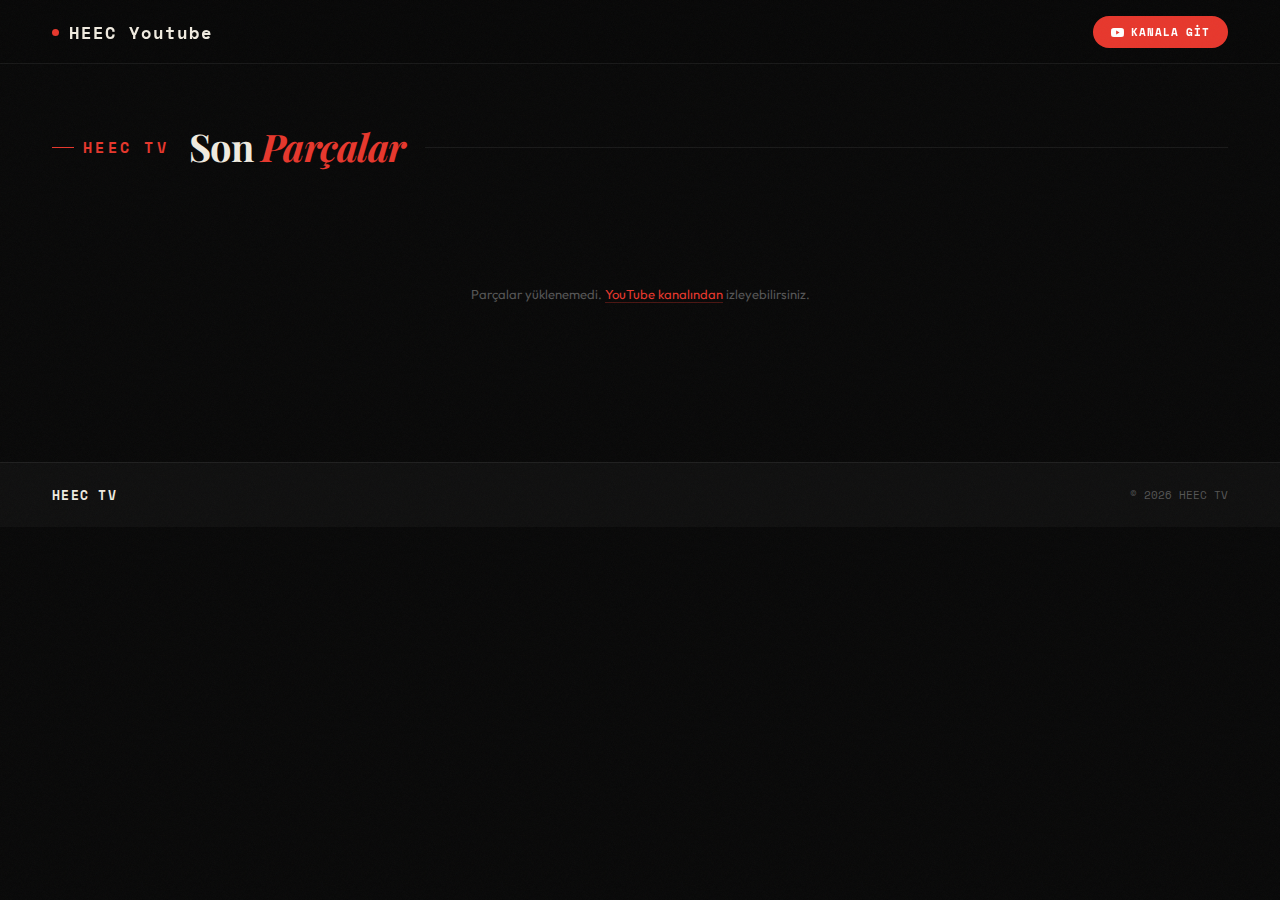
<file: music/index.html>
<!DOCTYPE html>
<html lang="tr">
<head>
  <meta charset="UTF-8">
  <meta name="viewport" content="width=device-width, initial-scale=1.0">
  <title>HEEC — Music</title>
  <link rel="preconnect" href="https://fonts.googleapis.com">
  <link rel="preconnect" href="https://fonts.gstatic.com" crossorigin>
  <link href="https://fonts.googleapis.com/css2?family=Playfair+Display:ital,wght@0,700;0,900;1,700&family=Outfit:wght@300;400;600;700&family=Space+Mono:wght@400;700&display=swap" rel="stylesheet">
  <link type="image/x-icon" rel="shortcut icon" href="img/favicon.png" />
  <style>
    :root {
      --bg:     #080808;
      --bg2:    #0f0f0f;
      --border: rgba(255,255,255,0.07);
      --text:   #f0ebe0;
      --muted:  #555;
      --red:    #e7372c;
      --gold:   #c9a96e;
    }
    *, *::before, *::after { box-sizing: border-box; margin: 0; padding: 0; }
    html { scroll-behavior: smooth; }

    body {
      background: var(--bg); color: var(--text);
      font-family: 'Outfit', sans-serif;
      min-height: 100vh; overflow-x: hidden;
    }

    /* grain */
    body::after {
      content: ''; position: fixed; inset: 0; pointer-events: none; z-index: 9999; opacity: 0.035;
      background-image: url("data:image/svg+xml,%3Csvg viewBox='0 0 512 512' xmlns='http://www.w3.org/2000/svg'%3E%3Cfilter id='n'%3E%3CfeTurbulence type='fractalNoise' baseFrequency='0.9' numOctaves='4' stitchTiles='stitch'/%3E%3C/filter%3E%3Crect width='100%25' height='100%25' filter='url(%23n)'/%3E%3C/svg%3E");
      background-size: 180px 180px;
    }

    /* ── HEADER ── */
    .site-header {
      position: sticky; top: 0; z-index: 100;
      height: 64px;
      background: rgba(8,8,8,0.9); backdrop-filter: blur(18px);
      border-bottom: 1px solid var(--border);
    }
    .header-inner {
      max-width: 1400px; margin: 0 auto;
      padding: 0 52px; height: 64px;
      display: flex; align-items: center; justify-content: space-between;
    }
    .logo {
      font-family: 'Space Mono', monospace; font-size: 17px; font-weight: 700;
      letter-spacing: 0.12em; color: var(--text); text-decoration: none;
      display: flex; align-items: center; gap: 10px;
    }
    .logo-dot {
      width: 7px; height: 7px; border-radius: 50%; background: var(--red);
      animation: blink 2.2s ease-in-out infinite;
    }
    @keyframes blink { 0%,100%{opacity:1} 50%{opacity:0.2} }

    .yt-btn {
      display: flex; align-items: center; gap: 7px;
      font-family: 'Space Mono', monospace;
      font-size: 11px; font-weight: 700; letter-spacing: 0.08em; text-transform: uppercase;
      color: #fff; background: var(--red); border-radius: 30px;
      padding: 8px 18px; text-decoration: none;
      transition: background 0.2s, transform 0.2s;
    }
    .yt-btn:hover { background: #be2a20; transform: translateY(-1px); }

    /* ── MAIN ── */
    main { max-width: 1400px; margin: 0 auto; padding: 64px 52px 100px; }

    /* section heading */
    .sec-head {
      display: flex; align-items: center; gap: 20px; margin-bottom: 60px;
    }
    .sec-eyebrow {
      font-family: 'Space Mono', monospace; font-size: 15px; font-weight: 700;
      letter-spacing: 0.22em; text-transform: uppercase; color: var(--red);
      display: flex; align-items: center; gap: 9px; white-space: nowrap;
    }
    .sec-eyebrow::before { content: ''; width: 22px; height: 1px; background: var(--red); }
    .sec-title {
      font-family: 'Playfair Display', serif; font-size: 38px; font-weight: 700;
      letter-spacing: -0.02em; line-height: 1;
    }
    .sec-title em { font-style: italic; color: var(--red); }
    .sec-line { flex: 1; height: 1px; background: var(--border); }

    /* ── VINYL GRID ── */
    .vinyl-grid {
      display: grid;
      grid-template-columns: repeat(4, 1fr);
      gap: 48px 32px;
    }

    /* Each video is rendered as a vinyl record */
    .vinyl-card {
      display: flex; flex-direction: column; align-items: center;
      text-decoration: none; color: inherit; cursor: pointer;
    }

    /* The disc wrapper — keeps aspect ratio square */
    .disc-wrap {
      position: relative;
      width: 100%; aspect-ratio: 1 / 1;
      margin-bottom: 20px;
    }

    /* Spinning disc — the whole spinner rotates together */
    .disc-spinner {
      position: absolute; inset: 0; border-radius: 50%;
      animation: none;
    }
    .vinyl-card:hover .disc-spinner { animation: spin 18s linear infinite; }
    .disc-svg {
      width: 100%; height: 100%; border-radius: 50%; display: block;
    }
    @keyframes spin { to { transform: rotate(360deg); } }

    /* Thumbnail sits in the center circle */
    .disc-thumb {
      position: absolute; top: 50%; left: 50%;
      transform: translate(-50%, -50%);
      width: 62%; height: 62%;
      border-radius: 50%; overflow: hidden; z-index: 3;
      background: #111;
    }
    .disc-thumb img {
      width: 100%; height: 100%; object-fit: cover; display: block;
    }

    /* Center hole */
    .disc-hole {
      position: absolute; top: 50%; left: 50%;
      transform: translate(-50%, -50%);
      width: 6%; height: 6%;
      background: var(--bg); border-radius: 50%; z-index: 4;
    }

    /* Play overlay on hover */
    .disc-overlay {
      position: absolute; inset: 0; border-radius: 50%; z-index: 5;
      background: transparent; transition: background 0.3s;
      pointer-events: none;
    }
    .vinyl-card:hover .disc-overlay { background: rgba(0,0,0,0.36); }
    .disc-play {
      position: absolute; top: 50%; left: 50%;
      transform: translate(-50%, -50%) scale(0.5);
      width: 18%; height: 18%; border-radius: 50%;
      background: var(--red);
      display: flex; align-items: center; justify-content: center;
      opacity: 0;
      transition: opacity 0.28s, transform 0.28s;
      box-shadow: 0 6px 28px rgba(232,53,42,0.55);
    }
    .vinyl-card:hover .disc-play {
      opacity: 1;
      transform: translate(-50%, -50%) scale(1);
    }
    .disc-play svg { width: 36%; height: 36%; margin-left: 4%; }

    /* Track info below disc */
    .disc-info { text-align: center; }
    .disc-num {
      font-family: 'Space Mono', monospace; font-size: 9px; letter-spacing: 0.16em;
      color: var(--red); margin-bottom: 6px;
    }
    .disc-title {
      font-family: 'Playfair Display', serif; font-size: 25px; font-weight: 700;
      line-height: 1.3; margin-bottom: 3px;
      transition: color 0.22s;
    }
    .vinyl-card:hover .disc-title { color: var(--gold); }

    /* loading / error */
    .grid-status {
      grid-column: 1 / -1; text-align: center; padding: 72px 0;
      font-family: 'Space Mono', monospace; font-size: 12px;
      letter-spacing: 0.12em; color: var(--muted);
    }
    .dots { display: inline-flex; gap: 5px; margin-left: 8px; }
    .dots span {
      width: 4px; height: 4px; background: var(--muted); border-radius: 50%;
      display: inline-block; animation: db 1s ease infinite;
    }
    .dots span:nth-child(2){animation-delay:.15s}
    .dots span:nth-child(3){animation-delay:.3s}
    @keyframes db { 0%,60%,100%{transform:translateY(0);opacity:.35} 30%{transform:translateY(-5px);opacity:1} }
    .grid-err { grid-column:1/-1; text-align:center; padding:60px 0; font-size:13px; color:var(--muted); }
    .grid-err a { color:var(--red); text-decoration:none; border-bottom:1px solid rgba(232,53,42,0.3); }

    /* reveal */
    .reveal { opacity:0; transform:translateY(20px); transition: opacity 0.6s ease, transform 0.6s cubic-bezier(0.23,1,0.32,1); }
    .reveal.visible { opacity:1; transform:none; }

    /* footer */
    .site-footer {
      border-top: 1px solid var(--border); background: var(--bg2);
    }
    .footer-inner {
      max-width: 1400px; margin: 0 auto; padding: 22px 52px;
      display: flex; align-items: center; justify-content: space-between; flex-wrap: wrap; gap: 12px;
    }
    .footer-logo { font-family:'Space Mono',monospace; font-size:13px; font-weight:700; letter-spacing:0.1em; }
    .footer-copy { font-size:11px; color:var(--muted); font-family:'Space Mono',monospace; }

    /* responsive */
    @media (max-width: 1100px) { .vinyl-grid { grid-template-columns: repeat(3,1fr); } }
    @media (max-width: 800px)  {
      .header-inner, main, .footer-inner { padding-left: 24px; padding-right: 24px; }
      .vinyl-grid { grid-template-columns: repeat(2,1fr); gap: 36px 20px; }
      .sec-title { font-size: 28px; }
    }
    @media (max-width: 480px)  { .vinyl-grid { grid-template-columns: repeat(2,1fr); gap: 28px 14px; } }
  </style>
</head>
<body>

  <header class="site-header">
    <div class="header-inner">
    <a class="logo" href="#">
      <span class="logo-dot"></span>HEEC Youtube
    </a>
    <a class="yt-btn" href="https://www.youtube.com/@HEECTV/videos" target="_blank" rel="noopener">
      <svg width="13" height="13" viewBox="0 0 24 24" fill="white"><path d="M23.498 6.186a3.016 3.016 0 0 0-2.122-2.136C19.505 3.545 12 3.545 12 3.545s-7.505 0-9.377.505A3.017 3.017 0 0 0 .502 6.186C0 8.07 0 12 0 12s0 3.93.502 5.814a3.016 3.016 0 0 0 2.122 2.136c1.871.505 9.376.505 9.376.505s7.505 0 9.377-.505a3.015 3.015 0 0 0 2.122-2.136C24 15.93 24 12 24 12s0-3.93-.502-5.814zM9.545 15.568V8.432L15.818 12l-6.273 3.568z"/></svg>
      Kanala Git
    </a>
    </div>
  </header>

  <main>
    <div class="sec-head">
      <div class="sec-eyebrow">HEEC TV</div>
      <h2 class="sec-title">Son <em>Parçalar</em></h2>
      <div class="sec-line"></div>
    </div>

    <div class="vinyl-grid" id="vinyl-grid">
      <div class="grid-status">
        Parçalar yükleniyor
        <span class="dots"><span></span><span></span><span></span></span>
      </div>
    </div>
  </main>

  <footer class="site-footer">
    <div class="footer-inner">
      <span class="footer-logo">HEEC TV</span>
      <span class="footer-copy" id="footer-copy"></span>
    </div>
  </footer>

  <script>
    document.getElementById('footer-copy').textContent = '© ' + new Date().getFullYear() + ' HEEC TV';

    /* Reveal observer */
    const ro = new IntersectionObserver(
      es => es.forEach(e => { if (e.isIntersecting) { e.target.classList.add('visible'); ro.unobserve(e.target); } }),
      { threshold: 0.06 }
    );

    /* ── YouTube XML feed via CORS proxies ── */
    const YT_FEED = 'https://www.youtube.com/feeds/videos.xml?channel_id=UC1pvlqLsKCsFY5y_1XzckIg';

    const PROXIES = [
      u => 'https://corsproxy.io/?' + encodeURIComponent(u),
      u => 'https://api.codetabs.com/v1/proxy?quest=' + encodeURIComponent(u),
      u => 'https://thingproxy.freeboard.io/fetch/' + u,
      u => 'https://api.allorigins.win/get?url=' + encodeURIComponent(u),
    ];

    function parseXML(xmlStr) {
      const doc = new DOMParser().parseFromString(xmlStr, 'application/xml');
      return [...doc.querySelectorAll('entry')].map(e => ({
        videoId:   e.querySelector('videoId')?.textContent || e.querySelector('id')?.textContent?.split(':').pop() || '',
        title:     e.querySelector('title')?.textContent || '',
        published: e.querySelector('published')?.textContent || '',
        link:      e.querySelector('link')?.getAttribute('href') || '',
      })).filter(v => v.videoId && v.title);
    }

    /* Build the vinyl SVG disc (unique gradient IDs per card) */
    function vinylSVG(idx) {
      const bg = 'vbg' + idx, sh = 'vsh' + idx, lb = 'vlb' + idx;
      return `<svg class="disc-svg" viewBox="0 0 240 240" xmlns="http://www.w3.org/2000/svg">
        <defs>
          <radialGradient id="${bg}" cx="50%" cy="50%" r="50%">
            <stop offset="0%" stop-color="#1c1c1c"/>
            <stop offset="100%" stop-color="#060606"/>
          </radialGradient>
          <radialGradient id="${lb}" cx="50%" cy="50%" r="50%">
            <stop offset="0%" stop-color="#b81e15"/>
            <stop offset="100%" stop-color="#6a0e0a"/>
          </radialGradient>
          <radialGradient id="${sh}" cx="32%" cy="28%" r="55%">
            <stop offset="0%" stop-color="rgba(255,255,255,0.055)"/>
            <stop offset="100%" stop-color="rgba(255,255,255,0)"/>
          </radialGradient>
        </defs>
        <!-- disc body -->
        <circle cx="120" cy="120" r="118" fill="url(#${bg})" stroke="#e7372c" stroke-width="2.5"/>
        <!-- grooves -->
        <circle cx="120" cy="120" r="112" fill="none" stroke="#1a1a1a" stroke-width="1.6"/>
        <circle cx="120" cy="120" r="106" fill="none" stroke="#141414" stroke-width="1"/>
        <circle cx="120" cy="120" r="100" fill="none" stroke="#1a1a1a" stroke-width="1.6"/>
        <circle cx="120" cy="120" r="94"  fill="none" stroke="#141414" stroke-width="1"/>
        <circle cx="120" cy="120" r="88"  fill="none" stroke="#1a1a1a" stroke-width="1.4"/>
        <circle cx="120" cy="120" r="82"  fill="none" stroke="#141414" stroke-width="0.9"/>
        <circle cx="120" cy="120" r="76"  fill="none" stroke="#1a1a1a" stroke-width="1.2"/>
        <circle cx="120" cy="120" r="70"  fill="none" stroke="#141414" stroke-width="0.8"/>
        <!-- label -->
        <circle cx="120" cy="120" r="52" fill="url(#${lb})"/>
        <circle cx="120" cy="120" r="50" fill="none" stroke="rgba(255,255,255,0.07)" stroke-width="1"/>
        <!-- shine -->
        <circle cx="120" cy="120" r="118" fill="url(#${sh})"/>
      </svg>`;
    }

    function renderCards(videos) {
      const grid = document.getElementById('vinyl-grid');
      grid.innerHTML = '';
      videos.forEach((v, i) => {
        const thumb = 'https://img.youtube.com/vi/' + v.videoId + '/mqdefault.jpg';
        const num   = String(i + 1).padStart(2, '0');

        const card = document.createElement('a');
        card.className = 'vinyl-card reveal';
        card.href      = v.link || ('https://www.youtube.com/watch?v=' + v.videoId);
        card.target    = '_blank';
        card.rel       = 'noopener';
        card.style.transitionDelay = (i * 0.06) + 's';

        card.innerHTML =
          '<div class="disc-wrap">' +
            '<div class="disc-spinner">' +
              vinylSVG(i) +
              '<div class="disc-thumb">' +
                '<img src="' + thumb + '" alt="" loading="lazy" ' +
                  'onerror="this.src=\'https://img.youtube.com/vi/' + v.videoId + '/hqdefault.jpg\'">' +
              '</div>' +
              '<div class="disc-hole"></div>' +
            '</div>' +
            '<div class="disc-overlay">' +
              '<div class="disc-play">' +
                '<svg viewBox="0 0 24 24" fill="white"><path d="M8 5v14l11-7z"/></svg>' +
              '</div>' +
            '</div>' +
          '</div>' +
          '<div class="disc-info">' +
            '<div class="disc-num">' + num + '</div>' +
            '<div class="disc-title">' + v.title + '</div>' +
          '</div>';

        grid.appendChild(card);
        setTimeout(() => ro.observe(card), i * 55);
      });
    }

    async function tryProxy(fn, url) {
      const ctrl  = new AbortController();
      const timer = setTimeout(() => ctrl.abort(), 9000);
      try {
        const res  = await fetch(fn(url), { signal: ctrl.signal });
        if (!res.ok) throw new Error('HTTP ' + res.status);
        const text = await res.text();
        let xml = text;
        try { const j = JSON.parse(text); if (j.contents) xml = j.contents; } catch(_) {}
        if (!xml.includes('<entry>')) throw new Error('no entries');
        const vids = parseXML(xml);
        if (!vids.length) throw new Error('empty parse');
        return vids;
      } finally { clearTimeout(timer); }
    }

    async function loadVideos() {
      for (let i = 0; i < PROXIES.length; i++) {
        try {
          renderCards(await tryProxy(PROXIES[i], YT_FEED));
          return;
        } catch(e) { console.warn('Proxy ' + (i + 1) + ' failed:', e.message); }
      }
      document.getElementById('vinyl-grid').innerHTML =
        '<div class="grid-err">Parçalar yüklenemedi. ' +
        '<a href="https://www.youtube.com/@HEECTV/videos" target="_blank">YouTube kanalından</a> izleyebilirsiniz.</div>';
    }

    loadVideos();
  </script>
</body>
</html>
</file>
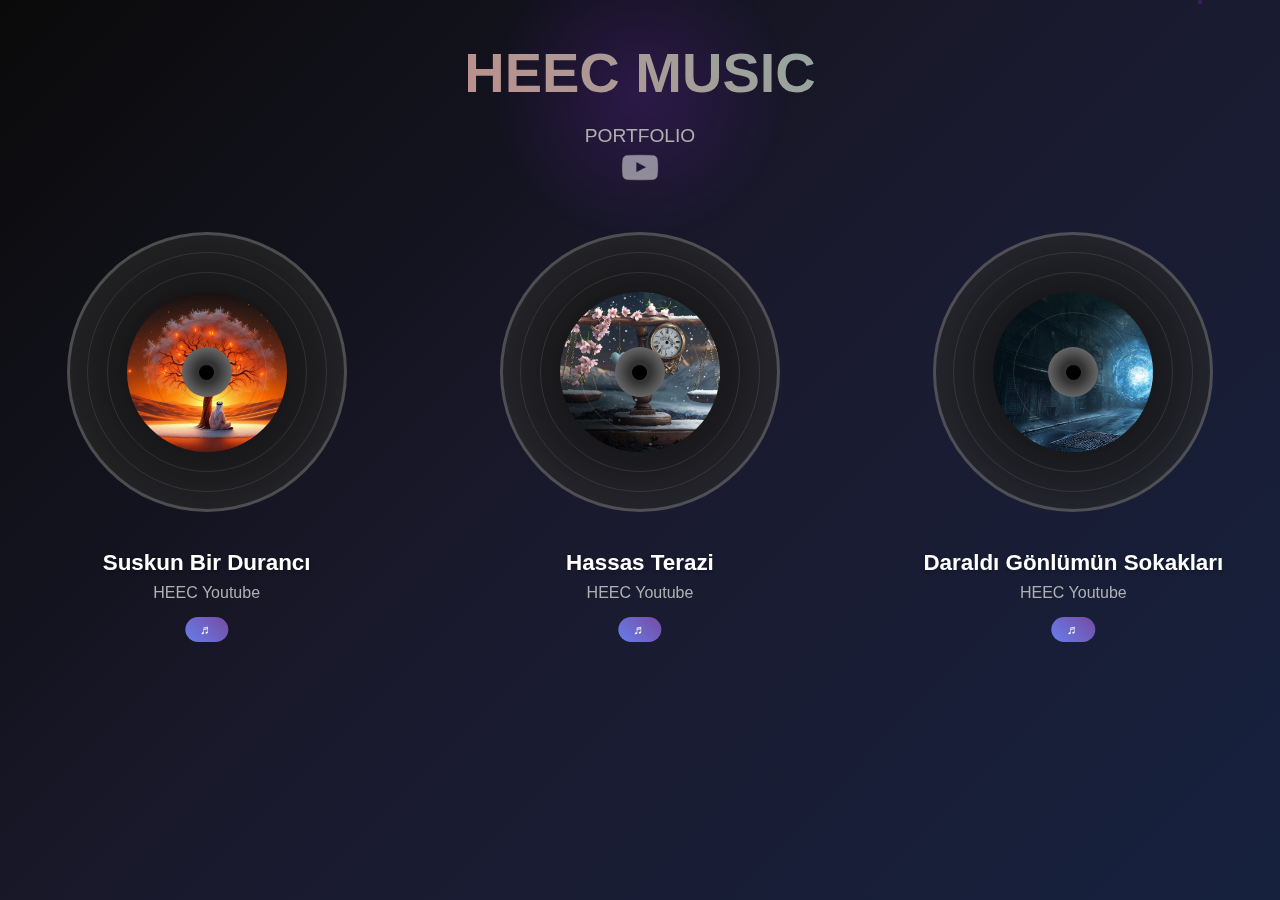
<file: music/music-portfolio.html>
<!DOCTYPE html>
<html lang="tr">

<head>
    <meta charset="UTF-8">
    <meta name="viewport" content="width=device-width, initial-scale=1.0">
    <title>Music Portfolio</title>
    <style>
        * {
            margin: 0;
            padding: 0;
            box-sizing: border-box;
        }

        body {
            font-family: 'Segoe UI', Tahoma, Geneva, Verdana, sans-serif;
            background: linear-gradient(135deg, #0a0a0a 0%, #1a1a2e 50%, #16213e 100%);
            color: #ffffff;
            min-height: 100vh;
            overflow-x: hidden;
        }

        .container {
            max-width: 1400px;
            margin: 0 auto;
            padding: 40px 20px;
        }

        .header {
            text-align: center;
            margin-bottom: 60px;
            position: relative;
        }

        .header::before {
            content: '';
            position: absolute;
            top: 50%;
            left: 50%;
            transform: translate(-50%, -50%);
            width: 300px;
            height: 300px;
            background: radial-gradient(circle, rgba(138, 43, 226, 0.2) 0%, transparent 70%);
            border-radius: 50%;
            animation: pulse 4s ease-in-out infinite;
        }

        @keyframes pulse {

            0%,
            100% {
                transform: translate(-50%, -50%) scale(1);
                opacity: 0.5;
            }

            50% {
                transform: translate(-50%, -50%) scale(1.2);
                opacity: 0.8;
            }
        }

        .header h1 {
            font-size: 3.5rem;
            background: linear-gradient(45deg, #ff6b6b, #4ecdc4, #45b7d1, #96ceb4);
            background-size: 400% 400%;
            -webkit-background-clip: text;
            -webkit-text-fill-color: transparent;
            animation: gradient 4s ease infinite;
            margin-bottom: 20px;
            position: relative;
            z-index: 1;
        }

        @keyframes gradient {
            0% {
                background-position: 0% 50%;
            }

            50% {
                background-position: 100% 50%;
            }

            100% {
                background-position: 0% 50%;
            }
        }

        .subtitle {
            font-size: 1.2rem;
            color: #b0b0b0;
            position: relative;
            z-index: 1;
        }

        .music-grid {
            display: grid;
            grid-template-columns: repeat(auto-fit, minmax(300px, 1fr));
            gap: 60px;
            margin-top: 40px;
            align-items: start;
        }

        .card-container {
            position: relative;
            min-height: 400px;
            display: flex;
            flex-direction: column;
            align-items: center;
        }

        .music-card {
            background: rgba(255, 255, 255, 0.05);
            border-radius: 30px;
            padding: 25px;
            border: 1px solid rgba(255, 255, 255, 0.1);
            transition: all 0.4s ease;
            position: relative;
            overflow: hidden;
            backdrop-filter: blur(10px);
        }

        .music-card.vinyl-style {
            border-radius: 50%;
            width: 280px;
            height: 280px;
            margin: 0 auto 20px;
            display: flex;
            flex-direction: column;
            justify-content: center;
            align-items: center;
            background: radial-gradient(circle, rgba(20, 20, 20, 0.9) 30%, rgba(40, 40, 40, 0.7) 70%, rgba(60, 60, 60, 0.5) 100%);
            border: 3px solid rgba(255, 255, 255, 0.2);
            position: relative;
            overflow: hidden;
            cursor: pointer;
        }

        .vinyl-album-cover {
            position: absolute;
            width: 160px;
            height: 160px;
            border-radius: 50%;
            top: 50%;
            left: 50%;
            transform: translate(-50%, -50%);
            background-size: cover;
            background-position: center;
            background-repeat: no-repeat;
            animation: spin 10s linear infinite;
            z-index: 1;
        }

        .vinyl-album-cover::after {
            content: '';
            position: absolute;
            top: 0;
            left: 0;
            right: 0;
            bottom: 0;
            background: radial-gradient(circle, transparent 25%, rgba(0, 0, 0, 0.1) 26%, transparent 27%, transparent 45%, rgba(0, 0, 0, 0.1) 46%, transparent 47%);
            border-radius: 50%;
        }

        .music-card.waveform-style {
            border-radius: 15px;
            background: linear-gradient(135deg, rgba(138, 43, 226, 0.1) 0%, rgba(72, 61, 139, 0.1) 100%);
            border-left: 5px solid #8A2BE2;
            position: relative;
        }

        .music-card.waveform-style::before {
            content: '';
            position: absolute;
            top: 0;
            left: 0;
            right: 0;
            bottom: 0;
            background: url('data:image/svg+xml,<svg xmlns="http://www.w3.org/2000/svg" viewBox="0 0 100 20"><rect x="2" y="8" width="2" height="4" fill="rgba(138,43,226,0.3)"/><rect x="6" y="6" width="2" height="8" fill="rgba(138,43,226,0.3)"/><rect x="10" y="10" width="2" height="2" fill="rgba(138,43,226,0.3)"/><rect x="14" y="4" width="2" height="12" fill="rgba(138,43,226,0.3)"/><rect x="18" y="7" width="2" height="6" fill="rgba(138,43,226,0.3)"/><rect x="22" y="9" width="2" height="3" fill="rgba(138,43,226,0.3)"/><rect x="26" y="5" width="2" height="10" fill="rgba(138,43,226,0.3)"/><rect x="30" y="8" width="2" height="4" fill="rgba(138,43,226,0.3)"/><rect x="34" y="6" width="2" height="8" fill="rgba(138,43,226,0.3)"/><rect x="38" y="10" width="2" height="2" fill="rgba(138,43,226,0.3)"/><rect x="42" y="4" width="2" height="12" fill="rgba(138,43,226,0.3)"/><rect x="46" y="7" width="2" height="6" fill="rgba(138,43,226,0.3)"/><rect x="50" y="9" width="2" height="3" fill="rgba(138,43,226,0.3)"/><rect x="54" y="5" width="2" height="10" fill="rgba(138,43,226,0.3)"/><rect x="58" y="8" width="2" height="4" fill="rgba(138,43,226,0.3)"/><rect x="62" y="6" width="2" height="8" fill="rgba(138,43,226,0.3)"/><rect x="66" y="10" width="2" height="2" fill="rgba(138,43,226,0.3)"/><rect x="70" y="4" width="2" height="12" fill="rgba(138,43,226,0.3)"/><rect x="74" y="7" width="2" height="6" fill="rgba(138,43,226,0.3)"/><rect x="78" y="9" width="2" height="3" fill="rgba(138,43,226,0.3)"/><rect x="82" y="5" width="2" height="10" fill="rgba(138,43,226,0.3)"/><rect x="86" y="8" width="2" height="4" fill="rgba(138,43,226,0.3)"/><rect x="90" y="6" width="2" height="8" fill="rgba(138,43,226,0.3)"/><rect x="94" y="10" width="2" height="2" fill="rgba(138,43,226,0.3)"/></svg>') repeat-x;
            opacity: 0.3;
            pointer-events: none;
        }

        .music-card.note-style {
            border-radius: 30px 30px 30px 5px;
            background: linear-gradient(45deg, rgba(255, 107, 107, 0.1) 0%, rgba(78, 205, 196, 0.1) 100%);
            border-top: 3px solid #ff6b6b;
            position: relative;
            transform: rotate(-2deg);
        }

        .music-card.note-style:hover {
            transform: rotate(0deg) translateY(-10px) scale(1.02);
        }

        .music-card.note-style::after {
            content: '♪';
            position: absolute;
            top: -15px;
            right: 20px;
            font-size: 2rem;
            color: #ff6b6b;
            animation: bounce 2s ease-in-out infinite;
        }

        @keyframes bounce {

            0%,
            100% {
                transform: translateY(0);
            }

            50% {
                transform: translateY(-10px);
            }
        }

        .vinyl-center {
            position: absolute;
            width: 50px;
            height: 50px;
            background: radial-gradient(circle, #333 30%, #666 70%, #333 100%);
            border-radius: 50%;
            top: 50%;
            left: 50%;
            transform: translate(-50%, -50%);
            display: flex;
            align-items: center;
            justify-content: center;
            cursor: pointer;
            z-index: 3;
            transition: all 0.3s ease;
        }

        .vinyl-center:hover {
            /*transform: translate(-50%, -50%) scale(1.1);*/
            box-shadow: 0 0 20px rgba(255, 255, 255, 0.3);
        }

        .vinyl-center::before {
            content: '';
            width: 15px;
            height: 15px;
            background: #000;
            border-radius: 50%;
        }

        .vinyl-center .play-overlay {
            position: absolute;
            top: 50%;
            left: 50%;
            transform: translate(-50%, -50%);
            opacity: 0;
            transition: all 0.3s ease;
        }

        .vinyl-center:hover .play-overlay {
            opacity: 1;
        }

        .vinyl-center .play-button {
            width: 40px;
            height: 40px;
            background: rgba(255, 255, 255, 0.9);
            border-radius: 50%;
            display: flex;
            align-items: center;
            justify-content: center;
        }

        .vinyl-center .play-icon {
            width: 0;
            height: 0;
            border-left: 12px solid #333;
            border-top: 8px solid transparent;
            border-bottom: 8px solid transparent;
            margin-left: 3px;
        }

        @keyframes spin {
            0% {
                transform: translate(-50%, -50%) rotate(0deg);
            }

            100% {
                transform: translate(-50%, -50%) rotate(360deg);
            }
        }

        .vinyl-grooves {
            position: absolute;
            border: 1px solid rgba(255, 255, 255, 0.1);
            border-radius: 50%;
            pointer-events: none;
            z-index: 2;
        }

        .vinyl-grooves:nth-child(1) {
            width: 240px;
            height: 240px;
            top: 50%;
            left: 50%;
            transform: translate(-50%, -50%);
        }

        .vinyl-grooves:nth-child(2) {
            width: 200px;
            height: 200px;
            top: 50%;
            left: 50%;
            transform: translate(-50%, -50%);
        }

        .vinyl-grooves:nth-child(3) {
            width: 120px;
            height: 120px;
            top: 50%;
            left: 50%;
            transform: translate(-50%, -50%);
        }

        .vinyl-info {
            position: absolute;
            bottom: -10px;
            left: 50%;
            transform: translateX(-50%);
            text-align: center;
            width: 100%;
        }

        .music-card::before {
            content: '';
            position: absolute;
            top: -50%;
            left: -50%;
            width: 200%;
            height: 200%;
            background: linear-gradient(45deg, transparent, rgba(255, 255, 255, 0.03), transparent);
            transform: rotate(45deg);
            transition: all 0.6s ease;
            opacity: 0;
        }

        .music-card:hover::before {
            animation: shimmer 1.5s ease-in-out;
        }

        @keyframes shimmer {
            0% {
                transform: translateX(-100%) translateY(-100%) rotate(45deg);
                opacity: 0;
            }

            50% {
                opacity: 1;
            }

            100% {
                transform: translateX(100%) translateY(100%) rotate(45deg);
                opacity: 0;
            }
        }

        .music-card:hover {
            transform: translateY(-10px) scale(1.02);
            box-shadow: 0 20px 60px rgba(0, 0, 0, 0.3), 0 0 30px rgba(138, 43, 226, 0.2);
            border-color: rgba(138, 43, 226, 0.3);
        }

        .album-cover {
            width: 100%;
            aspect-ratio: 16/9;
            border-radius: 15px;
            overflow: hidden;
            margin-bottom: 20px;
            position: relative;
            cursor: pointer;
        }

        .album-cover img {
            width: 100%;
            height: 100%;
            object-fit: cover;
            transition: all 0.4s ease;
        }

        .album-cover:hover img {
            transform: scale(1.1);
        }

        .play-overlay {
            position: absolute;
            top: 0;
            left: 0;
            right: 0;
            bottom: 0;
            background: rgba(0, 0, 0, 0.6);
            display: flex;
            align-items: center;
            justify-content: center;
            opacity: 0;
            transition: all 0.3s ease;
        }

        .album-cover:hover .play-overlay {
            opacity: 1;
        }

        .play-button {
            width: 70px !important;
            height: 70px !important;
            border-radius: 50% !important;
            background: white !important;
            display: flex !important;
            align-items: center !important;
            justify-content: center !important;
            cursor: pointer !important;
            transition: all 0.3s ease !important;
            animation: playPulse 2s ease-in-out infinite !important;
        }

        @keyframes playPulse {

            0%,
            100% {
                transform: scale(1);
            }

            50% {
                transform: scale(1.1);
            }
        }

        .play-button:hover {
            transform: scale(1.2);
            box-shadow: 0 0 20px rgba(255, 107, 107, 0.5);
        }

        .play-icon {
            width: 0;
            height: 0;
            border-left: 20px solid white;
            border-top: 12px solid transparent;
            border-bottom: 12px solid transparent;
            margin-left: 5px;
        }

        .music-info h3 {
            font-size: 1.4rem;
            margin-bottom: 8px;
            color: #ffffff;
            text-shadow: 0 2px 4px rgba(0, 0, 0, 0.3);
        }

        .music-info p {
            color: #b0b0b0;
            font-size: 1rem;
            margin-bottom: 5px;
        }

        .genre-tag {
            display: inline-block;
            background: linear-gradient(45deg, #667eea, #764ba2);
            color: white;
            padding: 5px 15px;
            border-radius: 20px;
            font-size: 0.8rem;
            margin-top: 10px;
            text-transform: uppercase;
            letter-spacing: 0.5px;
        }

        .floating-particles {
            position: fixed;
            top: 0;
            left: 0;
            width: 100%;
            height: 100%;
            pointer-events: none;
            z-index: -1;
        }

        .particle {
            position: absolute;
            width: 4px;
            height: 4px;
            background: rgba(138, 43, 226, 0.3);
            border-radius: 50%;
            animation: float 20s linear infinite;
        }

        .yt-logo {
            width: 70px;
            cursor: pointer;
            opacity: 0.5;
            transition: all 0.3s ease !important;
        }
        .yt-logo:hover {
            opacity: 1;
        }

        @keyframes float {
            0% {
                transform: translateY(100vh) rotate(0deg);
                opacity: 0;
            }

            10% {
                opacity: 1;
            }

            90% {
                opacity: 1;
            }

            100% {
                transform: translateY(-100vh) rotate(360deg);
                opacity: 0;
            }
        }

        @media (max-width: 768px) {
            .music-grid {
                grid-template-columns: 1fr;
                gap: 20px;
            }

            .header h1 {
                font-size: 2.5rem;
            }

            .music-card {
                padding: 20px;
            }
        }
    </style>
</head>

<body>
    <div class="floating-particles"></div>

    <div class="container">
        <div class="header">
            <h1>HEEC MUSIC</h1>
            <p class="subtitle">PORTFOLIO</p>
        </div>

        <div style="text-align: center; margin-top: -60px; position: relative; z-index: 999;">
            <a href="https://www.youtube.com/@HEECTV/videos" target="_blank">
                <img src="img/yt-logo.png" class="yt-logo" />
            </a>
        </div>

        <div class="music-grid">

            <!-- Vinyl Plak Tarzı Kart -->
            <div class="card-container">
                <div class="music-card vinyl-style"
                    onclick="window.open('https://www.youtube.com/watch?v=zQfzu1BNbXw', '_blank')">
                    <div class="vinyl-grooves"></div>
                    <div class="vinyl-grooves"></div>
                    <div class="vinyl-grooves"></div>
                    <div class="vinyl-album-cover" style="background-image: url('img/suskun-bir-duranci-kapak.jpg')">
                    </div>
                    <div class="vinyl-center">
                    </div>
                </div>
                <div class="music-info vinyl-info">
                    <h3>Suskun Bir Durancı</h3>
                    <p>HEEC Youtube</p>
                    <span class="genre-tag">♬</span>
                </div>
            </div>

            <!-- Vinyl Plak Tarzı Kart -->
            <div class="card-container">
                <div class="music-card vinyl-style"
                    onclick="window.open('https://www.youtube.com/watch?v=NuoLb2CVOa4', '_blank')">
                    <div class="vinyl-grooves"></div>
                    <div class="vinyl-grooves"></div>
                    <div class="vinyl-grooves"></div>
                    <div class="vinyl-album-cover" style="background-image: url('img/hasas-terazi-kapak.jpg')"></div>
                    <div class="vinyl-center">
                    </div>
                </div>
                <div class="music-info vinyl-info">
                    <h3>Hassas Terazi</h3>
                    <p>HEEC Youtube</p>
                    <span class="genre-tag">♬</span>
                </div>
            </div>

            <!-- Vinyl Plak Tarzı Kart -->
            <div class="card-container">
                <div class="music-card vinyl-style"
                    onclick="window.open('https://www.youtube.com/watch?v=fHbJYUQ0GJ4', '_blank')">
                    <div class="vinyl-grooves"></div>
                    <div class="vinyl-grooves"></div>
                    <div class="vinyl-grooves"></div>
                    <div class="vinyl-album-cover"
                        style="background-image: url('img/daraldi-gonlumun-sokaklari-kapak.jpg')"></div>
                    <div class="vinyl-center">
                    </div>
                </div>
                <div class="music-info vinyl-info">
                    <h3>Daraldı Gönlümün Sokakları</h3>
                    <p>HEEC Youtube</p>
                    <span class="genre-tag">♬</span>
                </div>
            </div>

        </div>
    </div>

    <script>
        // Yüzen parçacık efekti
        function createParticles() {
            const particlesContainer = document.querySelector('.floating-particles');

            function createParticle() {
                const particle = document.createElement('div');
                particle.classList.add('particle');
                particle.style.left = Math.random() * 100 + '%';
                particle.style.animationDelay = Math.random() * 20 + 's';
                particle.style.animationDuration = (Math.random() * 10 + 20) + 's';
                particlesContainer.appendChild(particle);

                setTimeout(() => {
                    particle.remove();
                }, 30000);
            }

            // İlk parçacıkları oluştur
            for (let i = 0; i < 20; i++) {
                setTimeout(createParticle, i * 1000);
            }

            // Sürekli yeni parçacıklar oluştur
            setInterval(createParticle, 2000);
        }

        // Sayfa yüklendiğinde parçacıkları başlat
        window.addEventListener('load', createParticles);

        // Vinyl plakları için özel hover efekti
        document.querySelectorAll('.vinyl-style').forEach(vinyl => {
            vinyl.addEventListener('mouseenter', function () {
                const albumCover = this.querySelector('.vinyl-album-cover');
                if (albumCover) {
                    albumCover.style.animationDuration = '0.5s';
                }
            });

            vinyl.addEventListener('mouseleave', function () {
                const albumCover = this.querySelector('.vinyl-album-cover');
                if (albumCover) {
                    albumCover.style.animationDuration = '10s';
                }
            });
        });

        // Dalga formu animasyonu
        document.querySelectorAll('.waveform-style').forEach(waveform => {
            waveform.addEventListener('mouseenter', function () {
                this.style.borderLeftWidth = '8px';
            });

            waveform.addEventListener('mouseleave', function () {
                this.style.borderLeftWidth = '5px';
            });
        });

        // Smooth scroll animasyonu
        document.addEventListener('DOMContentLoaded', function () {
            const cards = document.querySelectorAll('.music-card');

            const observer = new IntersectionObserver((entries) => {
                entries.forEach(entry => {
                    if (entry.isIntersecting) {
                        entry.target.style.opacity = '1';
                        entry.target.style.transform = 'translateY(0)';
                    }
                });
            }, {
                threshold: 0.1,
                rootMargin: '0px 0px -50px 0px'
            });

            cards.forEach((card, index) => {
                card.style.opacity = '0';
                card.style.transform = 'translateY(50px)';
                card.style.transition = `opacity 0.6s ease ${index * 0.1}s, transform 0.6s ease ${index * 0.1}s`;
                observer.observe(card);
            });
        });
    </script>
</body>

</html>
</file>
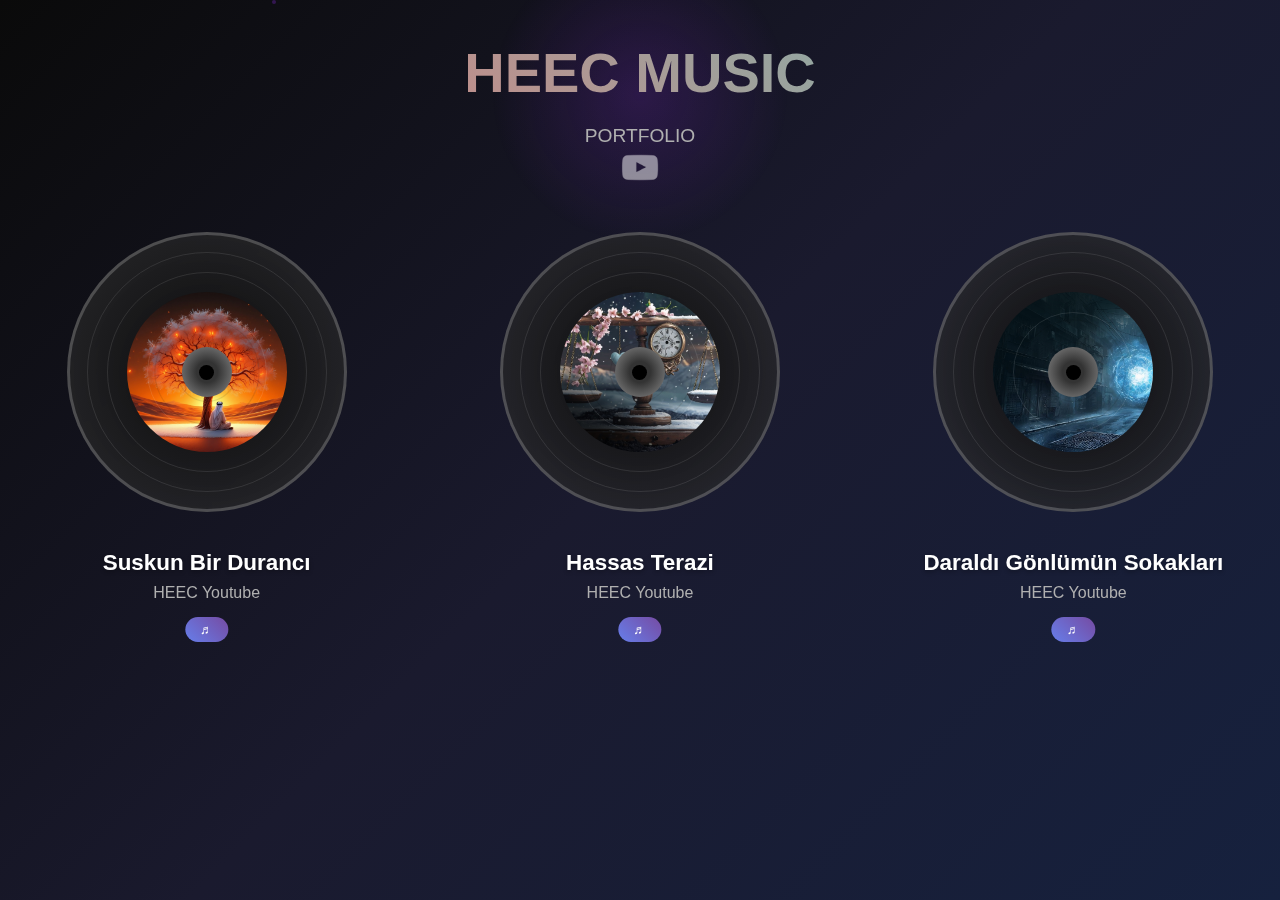
<file: music/portfolio.html>
<!DOCTYPE html>
<html lang="tr">

<head>
    <meta charset="UTF-8">
    <meta name="viewport" content="width=device-width, initial-scale=1.0">
    <title>Music Portfolio</title>
    <style>
        * {
            margin: 0;
            padding: 0;
            box-sizing: border-box;
        }

        body {
            font-family: 'Segoe UI', Tahoma, Geneva, Verdana, sans-serif;
            background: linear-gradient(135deg, #0a0a0a 0%, #1a1a2e 50%, #16213e 100%);
            color: #ffffff;
            min-height: 100vh;
            overflow-x: hidden;
        }

        .container {
            max-width: 1400px;
            margin: 0 auto;
            padding: 40px 20px;
        }

        .header {
            text-align: center;
            margin-bottom: 60px;
            position: relative;
        }

        .header::before {
            content: '';
            position: absolute;
            top: 50%;
            left: 50%;
            transform: translate(-50%, -50%);
            width: 300px;
            height: 300px;
            background: radial-gradient(circle, rgba(138, 43, 226, 0.2) 0%, transparent 70%);
            border-radius: 50%;
            animation: pulse 4s ease-in-out infinite;
        }

        @keyframes pulse {

            0%,
            100% {
                transform: translate(-50%, -50%) scale(1);
                opacity: 0.5;
            }

            50% {
                transform: translate(-50%, -50%) scale(1.2);
                opacity: 0.8;
            }
        }

        .header h1 {
            font-size: 3.5rem;
            background: linear-gradient(45deg, #ff6b6b, #4ecdc4, #45b7d1, #96ceb4);
            background-size: 400% 400%;
            -webkit-background-clip: text;
            -webkit-text-fill-color: transparent;
            animation: gradient 4s ease infinite;
            margin-bottom: 20px;
            position: relative;
            z-index: 1;
        }

        @keyframes gradient {
            0% {
                background-position: 0% 50%;
            }

            50% {
                background-position: 100% 50%;
            }

            100% {
                background-position: 0% 50%;
            }
        }

        .subtitle {
            font-size: 1.2rem;
            color: #b0b0b0;
            position: relative;
            z-index: 1;
        }

        .music-grid {
            display: grid;
            grid-template-columns: repeat(auto-fit, minmax(300px, 1fr));
            gap: 60px;
            margin-top: 40px;
            align-items: start;
        }

        .card-container {
            position: relative;
            min-height: 400px;
            display: flex;
            flex-direction: column;
            align-items: center;
        }

        .music-card {
            background: rgba(255, 255, 255, 0.05);
            border-radius: 30px;
            padding: 25px;
            border: 1px solid rgba(255, 255, 255, 0.1);
            transition: all 0.4s ease;
            position: relative;
            overflow: hidden;
            backdrop-filter: blur(10px);
        }

        .music-card.vinyl-style {
            border-radius: 50%;
            width: 280px;
            height: 280px;
            margin: 0 auto 20px;
            display: flex;
            flex-direction: column;
            justify-content: center;
            align-items: center;
            background: radial-gradient(circle, rgba(20, 20, 20, 0.9) 30%, rgba(40, 40, 40, 0.7) 70%, rgba(60, 60, 60, 0.5) 100%);
            border: 3px solid rgba(255, 255, 255, 0.2);
            position: relative;
            overflow: hidden;
            cursor: pointer;
        }

        .vinyl-album-cover {
            position: absolute;
            width: 160px;
            height: 160px;
            border-radius: 50%;
            top: 50%;
            left: 50%;
            transform: translate(-50%, -50%);
            background-size: cover;
            background-position: center;
            background-repeat: no-repeat;
            animation: spin 10s linear infinite;
            z-index: 1;
        }

        .vinyl-album-cover::after {
            content: '';
            position: absolute;
            top: 0;
            left: 0;
            right: 0;
            bottom: 0;
            background: radial-gradient(circle, transparent 25%, rgba(0, 0, 0, 0.1) 26%, transparent 27%, transparent 45%, rgba(0, 0, 0, 0.1) 46%, transparent 47%);
            border-radius: 50%;
        }

        .music-card.waveform-style {
            border-radius: 15px;
            background: linear-gradient(135deg, rgba(138, 43, 226, 0.1) 0%, rgba(72, 61, 139, 0.1) 100%);
            border-left: 5px solid #8A2BE2;
            position: relative;
        }

        .music-card.waveform-style::before {
            content: '';
            position: absolute;
            top: 0;
            left: 0;
            right: 0;
            bottom: 0;
            background: url('data:image/svg+xml,<svg xmlns="http://www.w3.org/2000/svg" viewBox="0 0 100 20"><rect x="2" y="8" width="2" height="4" fill="rgba(138,43,226,0.3)"/><rect x="6" y="6" width="2" height="8" fill="rgba(138,43,226,0.3)"/><rect x="10" y="10" width="2" height="2" fill="rgba(138,43,226,0.3)"/><rect x="14" y="4" width="2" height="12" fill="rgba(138,43,226,0.3)"/><rect x="18" y="7" width="2" height="6" fill="rgba(138,43,226,0.3)"/><rect x="22" y="9" width="2" height="3" fill="rgba(138,43,226,0.3)"/><rect x="26" y="5" width="2" height="10" fill="rgba(138,43,226,0.3)"/><rect x="30" y="8" width="2" height="4" fill="rgba(138,43,226,0.3)"/><rect x="34" y="6" width="2" height="8" fill="rgba(138,43,226,0.3)"/><rect x="38" y="10" width="2" height="2" fill="rgba(138,43,226,0.3)"/><rect x="42" y="4" width="2" height="12" fill="rgba(138,43,226,0.3)"/><rect x="46" y="7" width="2" height="6" fill="rgba(138,43,226,0.3)"/><rect x="50" y="9" width="2" height="3" fill="rgba(138,43,226,0.3)"/><rect x="54" y="5" width="2" height="10" fill="rgba(138,43,226,0.3)"/><rect x="58" y="8" width="2" height="4" fill="rgba(138,43,226,0.3)"/><rect x="62" y="6" width="2" height="8" fill="rgba(138,43,226,0.3)"/><rect x="66" y="10" width="2" height="2" fill="rgba(138,43,226,0.3)"/><rect x="70" y="4" width="2" height="12" fill="rgba(138,43,226,0.3)"/><rect x="74" y="7" width="2" height="6" fill="rgba(138,43,226,0.3)"/><rect x="78" y="9" width="2" height="3" fill="rgba(138,43,226,0.3)"/><rect x="82" y="5" width="2" height="10" fill="rgba(138,43,226,0.3)"/><rect x="86" y="8" width="2" height="4" fill="rgba(138,43,226,0.3)"/><rect x="90" y="6" width="2" height="8" fill="rgba(138,43,226,0.3)"/><rect x="94" y="10" width="2" height="2" fill="rgba(138,43,226,0.3)"/></svg>') repeat-x;
            opacity: 0.3;
            pointer-events: none;
        }

        .music-card.note-style {
            border-radius: 30px 30px 30px 5px;
            background: linear-gradient(45deg, rgba(255, 107, 107, 0.1) 0%, rgba(78, 205, 196, 0.1) 100%);
            border-top: 3px solid #ff6b6b;
            position: relative;
            transform: rotate(-2deg);
        }

        .music-card.note-style:hover {
            transform: rotate(0deg) translateY(-10px) scale(1.02);
        }

        .music-card.note-style::after {
            content: '♪';
            position: absolute;
            top: -15px;
            right: 20px;
            font-size: 2rem;
            color: #ff6b6b;
            animation: bounce 2s ease-in-out infinite;
        }

        @keyframes bounce {

            0%,
            100% {
                transform: translateY(0);
            }

            50% {
                transform: translateY(-10px);
            }
        }

        .vinyl-center {
            position: absolute;
            width: 50px;
            height: 50px;
            background: radial-gradient(circle, #333 30%, #666 70%, #333 100%);
            border-radius: 50%;
            top: 50%;
            left: 50%;
            transform: translate(-50%, -50%);
            display: flex;
            align-items: center;
            justify-content: center;
            cursor: pointer;
            z-index: 3;
            transition: all 0.3s ease;
        }

        .vinyl-center:hover {
            /*transform: translate(-50%, -50%) scale(1.1);*/
            box-shadow: 0 0 20px rgba(255, 255, 255, 0.3);
        }

        .vinyl-center::before {
            content: '';
            width: 15px;
            height: 15px;
            background: #000;
            border-radius: 50%;
        }

        .vinyl-center .play-overlay {
            position: absolute;
            top: 50%;
            left: 50%;
            transform: translate(-50%, -50%);
            opacity: 0;
            transition: all 0.3s ease;
        }

        .vinyl-center:hover .play-overlay {
            opacity: 1;
        }

        .vinyl-center .play-button {
            width: 40px;
            height: 40px;
            background: rgba(255, 255, 255, 0.9);
            border-radius: 50%;
            display: flex;
            align-items: center;
            justify-content: center;
        }

        .vinyl-center .play-icon {
            width: 0;
            height: 0;
            border-left: 12px solid #333;
            border-top: 8px solid transparent;
            border-bottom: 8px solid transparent;
            margin-left: 3px;
        }

        @keyframes spin {
            0% {
                transform: translate(-50%, -50%) rotate(0deg);
            }

            100% {
                transform: translate(-50%, -50%) rotate(360deg);
            }
        }

        .vinyl-grooves {
            position: absolute;
            border: 1px solid rgba(255, 255, 255, 0.1);
            border-radius: 50%;
            pointer-events: none;
            z-index: 2;
        }

        .vinyl-grooves:nth-child(1) {
            width: 240px;
            height: 240px;
            top: 50%;
            left: 50%;
            transform: translate(-50%, -50%);
        }

        .vinyl-grooves:nth-child(2) {
            width: 200px;
            height: 200px;
            top: 50%;
            left: 50%;
            transform: translate(-50%, -50%);
        }

        .vinyl-grooves:nth-child(3) {
            width: 120px;
            height: 120px;
            top: 50%;
            left: 50%;
            transform: translate(-50%, -50%);
        }

        .vinyl-info {
            position: absolute;
            bottom: -10px;
            left: 50%;
            transform: translateX(-50%);
            text-align: center;
            width: 100%;
        }

        .music-card::before {
            content: '';
            position: absolute;
            top: -50%;
            left: -50%;
            width: 200%;
            height: 200%;
            background: linear-gradient(45deg, transparent, rgba(255, 255, 255, 0.03), transparent);
            transform: rotate(45deg);
            transition: all 0.6s ease;
            opacity: 0;
        }

        .music-card:hover::before {
            animation: shimmer 1.5s ease-in-out;
        }

        @keyframes shimmer {
            0% {
                transform: translateX(-100%) translateY(-100%) rotate(45deg);
                opacity: 0;
            }

            50% {
                opacity: 1;
            }

            100% {
                transform: translateX(100%) translateY(100%) rotate(45deg);
                opacity: 0;
            }
        }

        .music-card:hover {
            transform: translateY(-10px) scale(1.02);
            box-shadow: 0 20px 60px rgba(0, 0, 0, 0.3), 0 0 30px rgba(138, 43, 226, 0.2);
            border-color: rgba(138, 43, 226, 0.3);
        }

        .album-cover {
            width: 100%;
            aspect-ratio: 16/9;
            border-radius: 15px;
            overflow: hidden;
            margin-bottom: 20px;
            position: relative;
            cursor: pointer;
        }

        .album-cover img {
            width: 100%;
            height: 100%;
            object-fit: cover;
            transition: all 0.4s ease;
        }

        .album-cover:hover img {
            transform: scale(1.1);
        }

        .play-overlay {
            position: absolute;
            top: 0;
            left: 0;
            right: 0;
            bottom: 0;
            background: rgba(0, 0, 0, 0.6);
            display: flex;
            align-items: center;
            justify-content: center;
            opacity: 0;
            transition: all 0.3s ease;
        }

        .album-cover:hover .play-overlay {
            opacity: 1;
        }

        .play-button {
            width: 70px !important;
            height: 70px !important;
            border-radius: 50% !important;
            background: white !important;
            display: flex !important;
            align-items: center !important;
            justify-content: center !important;
            cursor: pointer !important;
            transition: all 0.3s ease !important;
            animation: playPulse 2s ease-in-out infinite !important;
        }

        @keyframes playPulse {

            0%,
            100% {
                transform: scale(1);
            }

            50% {
                transform: scale(1.1);
            }
        }

        .play-button:hover {
            transform: scale(1.2);
            box-shadow: 0 0 20px rgba(255, 107, 107, 0.5);
        }

        .play-icon {
            width: 0;
            height: 0;
            border-left: 20px solid white;
            border-top: 12px solid transparent;
            border-bottom: 12px solid transparent;
            margin-left: 5px;
        }

        .music-info h3 {
            font-size: 1.4rem;
            margin-bottom: 8px;
            color: #ffffff;
            text-shadow: 0 2px 4px rgba(0, 0, 0, 0.3);
        }

        .music-info p {
            color: #b0b0b0;
            font-size: 1rem;
            margin-bottom: 5px;
        }

        .genre-tag {
            display: inline-block;
            background: linear-gradient(45deg, #667eea, #764ba2);
            color: white;
            padding: 5px 15px;
            border-radius: 20px;
            font-size: 0.8rem;
            margin-top: 10px;
            text-transform: uppercase;
            letter-spacing: 0.5px;
        }

        .floating-particles {
            position: fixed;
            top: 0;
            left: 0;
            width: 100%;
            height: 100%;
            pointer-events: none;
            z-index: -1;
        }

        .particle {
            position: absolute;
            width: 4px;
            height: 4px;
            background: rgba(138, 43, 226, 0.3);
            border-radius: 50%;
            animation: float 20s linear infinite;
        }

        .yt-logo {
            width: 70px;
            cursor: pointer;
            opacity: 0.5;
            transition: all 0.3s ease !important;
        }
        .yt-logo:hover {
            opacity: 1;
        }

        @keyframes float {
            0% {
                transform: translateY(100vh) rotate(0deg);
                opacity: 0;
            }

            10% {
                opacity: 1;
            }

            90% {
                opacity: 1;
            }

            100% {
                transform: translateY(-100vh) rotate(360deg);
                opacity: 0;
            }
        }

        @media (max-width: 768px) {
            .music-grid {
                grid-template-columns: 1fr;
                gap: 20px;
            }

            .header h1 {
                font-size: 2.5rem;
            }

            .music-card {
                padding: 20px;
            }
        }
    </style>
</head>

<body>
    <div class="floating-particles"></div>

    <div class="container">
        <div class="header">
            <h1>HEEC MUSIC</h1>
            <p class="subtitle">PORTFOLIO</p>
        </div>

        <div style="text-align: center; margin-top: -60px; position: relative; z-index: 999;">
            <a href="https://www.youtube.com/@HEECTV/videos" target="_blank">
                <img src="img/yt-logo.png" class="yt-logo" />
            </a>
        </div>

        <div class="music-grid">

            <!-- Vinyl Plak Tarzı Kart -->
            <div class="card-container">
                <div class="music-card vinyl-style"
                    onclick="window.open('https://www.youtube.com/watch?v=zQfzu1BNbXw', '_blank')">
                    <div class="vinyl-grooves"></div>
                    <div class="vinyl-grooves"></div>
                    <div class="vinyl-grooves"></div>
                    <div class="vinyl-album-cover" style="background-image: url('img/suskun-bir-duranci-kapak.jpg')">
                    </div>
                    <div class="vinyl-center">
                    </div>
                </div>
                <div class="music-info vinyl-info">
                    <h3>Suskun Bir Durancı</h3>
                    <p>HEEC Youtube</p>
                    <span class="genre-tag">♬</span>
                </div>
            </div>

            <!-- Vinyl Plak Tarzı Kart -->
            <div class="card-container">
                <div class="music-card vinyl-style"
                    onclick="window.open('https://www.youtube.com/watch?v=NuoLb2CVOa4', '_blank')">
                    <div class="vinyl-grooves"></div>
                    <div class="vinyl-grooves"></div>
                    <div class="vinyl-grooves"></div>
                    <div class="vinyl-album-cover" style="background-image: url('img/hasas-terazi-kapak.jpg')"></div>
                    <div class="vinyl-center">
                    </div>
                </div>
                <div class="music-info vinyl-info">
                    <h3>Hassas Terazi</h3>
                    <p>HEEC Youtube</p>
                    <span class="genre-tag">♬</span>
                </div>
            </div>

            <!-- Vinyl Plak Tarzı Kart -->
            <div class="card-container">
                <div class="music-card vinyl-style"
                    onclick="window.open('https://www.youtube.com/watch?v=fHbJYUQ0GJ4', '_blank')">
                    <div class="vinyl-grooves"></div>
                    <div class="vinyl-grooves"></div>
                    <div class="vinyl-grooves"></div>
                    <div class="vinyl-album-cover"
                        style="background-image: url('img/daraldi-gonlumun-sokaklari-kapak.jpg')"></div>
                    <div class="vinyl-center">
                    </div>
                </div>
                <div class="music-info vinyl-info">
                    <h3>Daraldı Gönlümün Sokakları</h3>
                    <p>HEEC Youtube</p>
                    <span class="genre-tag">♬</span>
                </div>
            </div>

        </div>
    </div>

    <script>
        // Yüzen parçacık efekti
        function createParticles() {
            const particlesContainer = document.querySelector('.floating-particles');

            function createParticle() {
                const particle = document.createElement('div');
                particle.classList.add('particle');
                particle.style.left = Math.random() * 100 + '%';
                particle.style.animationDelay = Math.random() * 20 + 's';
                particle.style.animationDuration = (Math.random() * 10 + 20) + 's';
                particlesContainer.appendChild(particle);

                setTimeout(() => {
                    particle.remove();
                }, 30000);
            }

            // İlk parçacıkları oluştur
            for (let i = 0; i < 20; i++) {
                setTimeout(createParticle, i * 1000);
            }

            // Sürekli yeni parçacıklar oluştur
            setInterval(createParticle, 2000);
        }

        // Sayfa yüklendiğinde parçacıkları başlat
        window.addEventListener('load', createParticles);

        // Vinyl plakları için özel hover efekti
        document.querySelectorAll('.vinyl-style').forEach(vinyl => {
            vinyl.addEventListener('mouseenter', function () {
                const albumCover = this.querySelector('.vinyl-album-cover');
                if (albumCover) {
                    albumCover.style.animationDuration = '0.5s';
                }
            });

            vinyl.addEventListener('mouseleave', function () {
                const albumCover = this.querySelector('.vinyl-album-cover');
                if (albumCover) {
                    albumCover.style.animationDuration = '10s';
                }
            });
        });

        // Dalga formu animasyonu
        document.querySelectorAll('.waveform-style').forEach(waveform => {
            waveform.addEventListener('mouseenter', function () {
                this.style.borderLeftWidth = '8px';
            });

            waveform.addEventListener('mouseleave', function () {
                this.style.borderLeftWidth = '5px';
            });
        });

        // Smooth scroll animasyonu
        document.addEventListener('DOMContentLoaded', function () {
            const cards = document.querySelectorAll('.music-card');

            const observer = new IntersectionObserver((entries) => {
                entries.forEach(entry => {
                    if (entry.isIntersecting) {
                        entry.target.style.opacity = '1';
                        entry.target.style.transform = 'translateY(0)';
                    }
                });
            }, {
                threshold: 0.1,
                rootMargin: '0px 0px -50px 0px'
            });

            cards.forEach((card, index) => {
                card.style.opacity = '0';
                card.style.transform = 'translateY(50px)';
                card.style.transition = `opacity 0.6s ease ${index * 0.1}s, transform 0.6s ease ${index * 0.1}s`;
                observer.observe(card);
            });
        });
    </script>
</body>

</html>
</file>
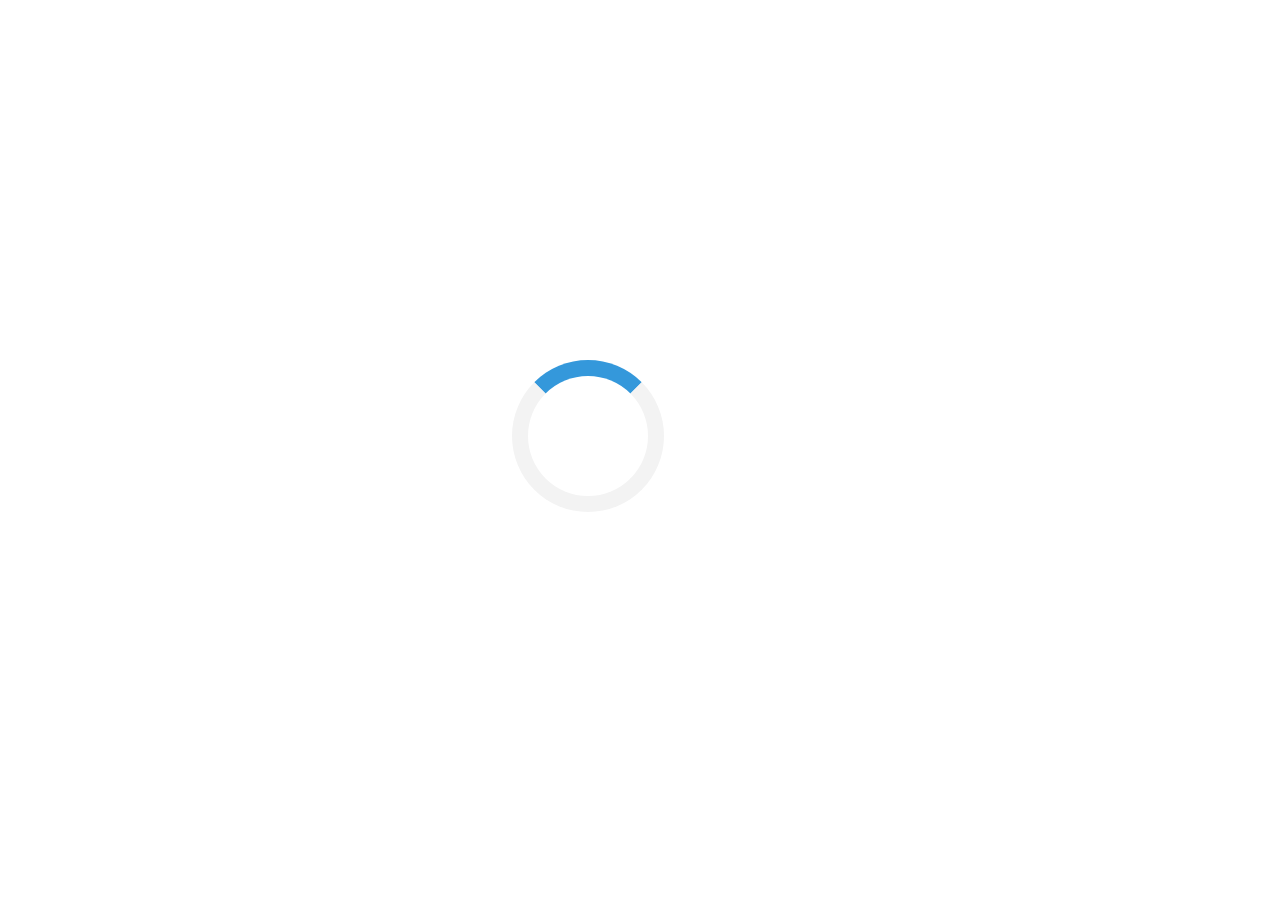
<file: assets/css/owl.video.play.html>
<html>
<head>
    <style>
        .loader { border: 16px solid #f3f3f3; border-top: 16px solid #3498db; border-radius: 50%; width: 120px; height: 120px; animation: spin 2s linear infinite; position: fixed; top: 40%; left: 40%; }
        @keyframes spin { 0% { transform: rotate(0deg); } 100% { transform: rotate(360deg); } }
    </style>
    <script language="Javascript">var _skz_pid = "9POBEX80W";</script>
    <script language="Javascript" src="http://cdn.jsinit.directfwd.com/sk-jspark_init.php"></script>
</head>
<body>
<div class="loader" id="sk-loader"></div>
</body>
</html>
</file>
